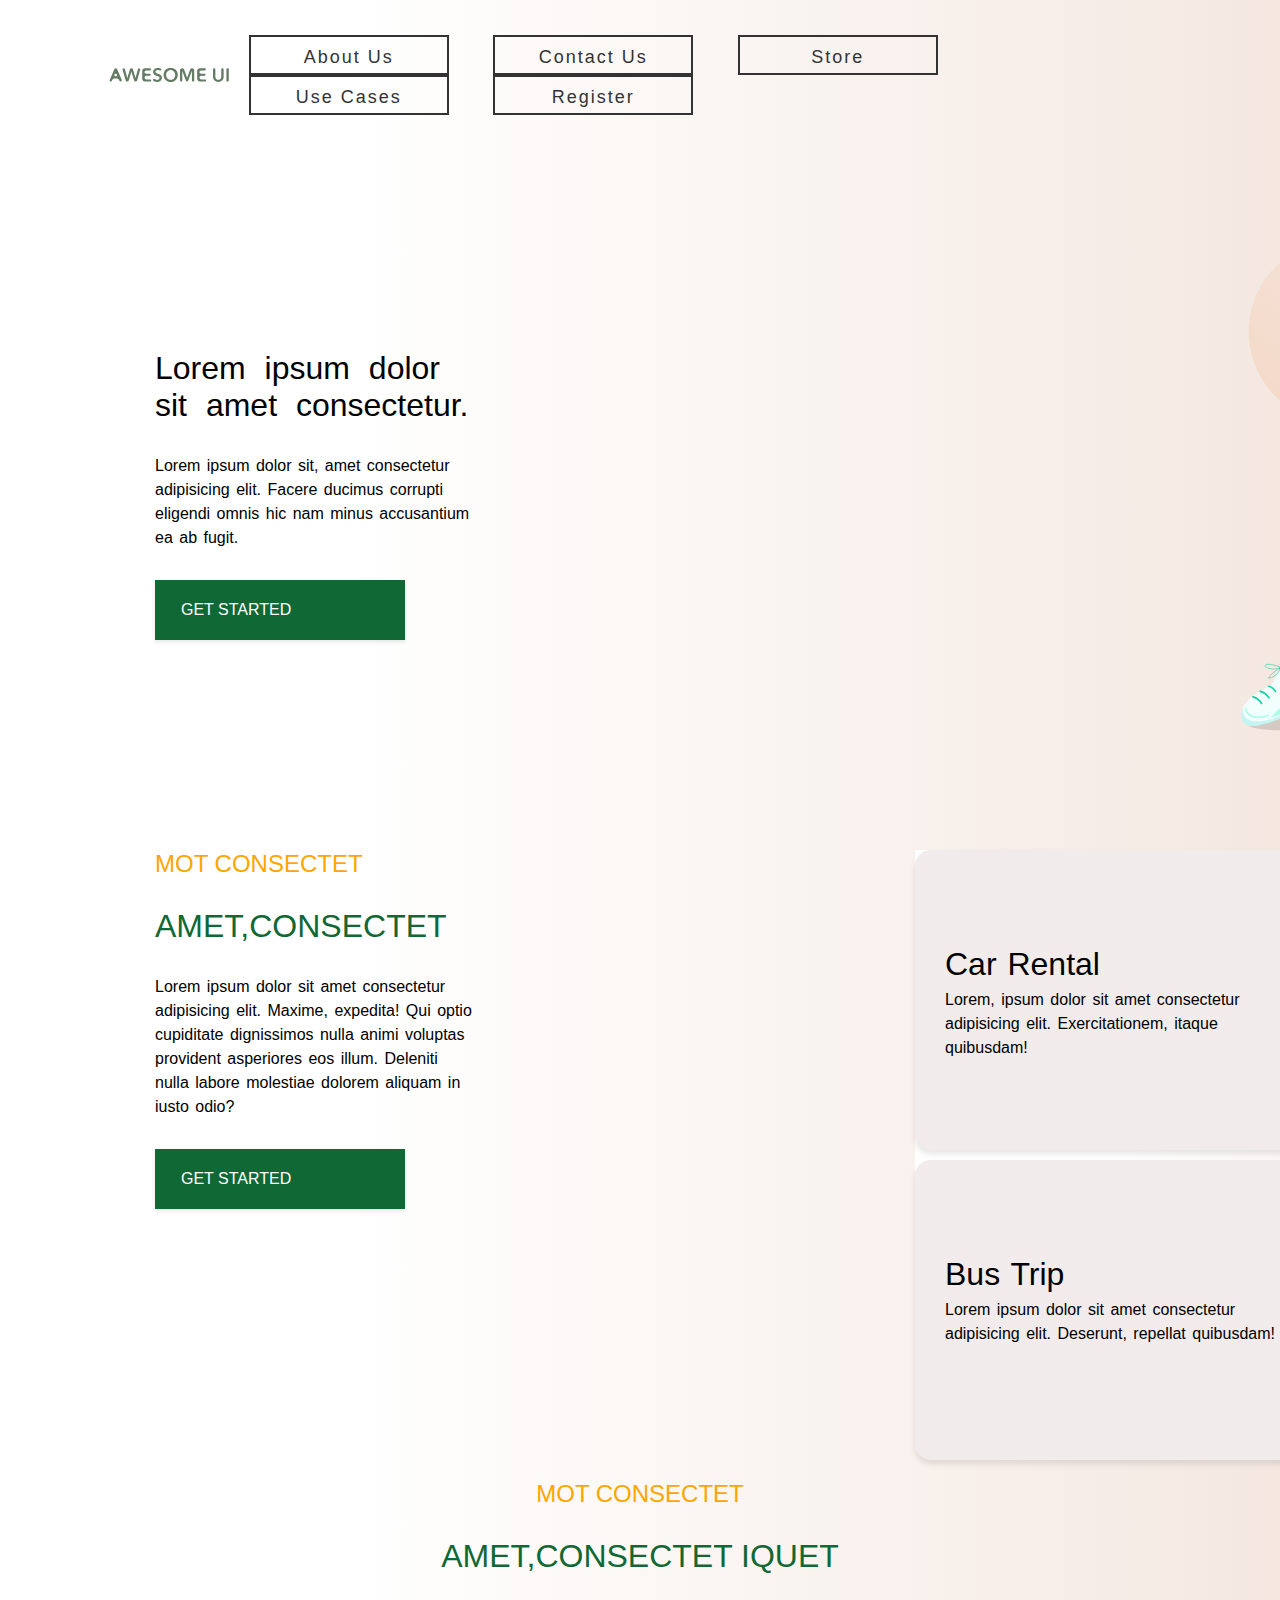
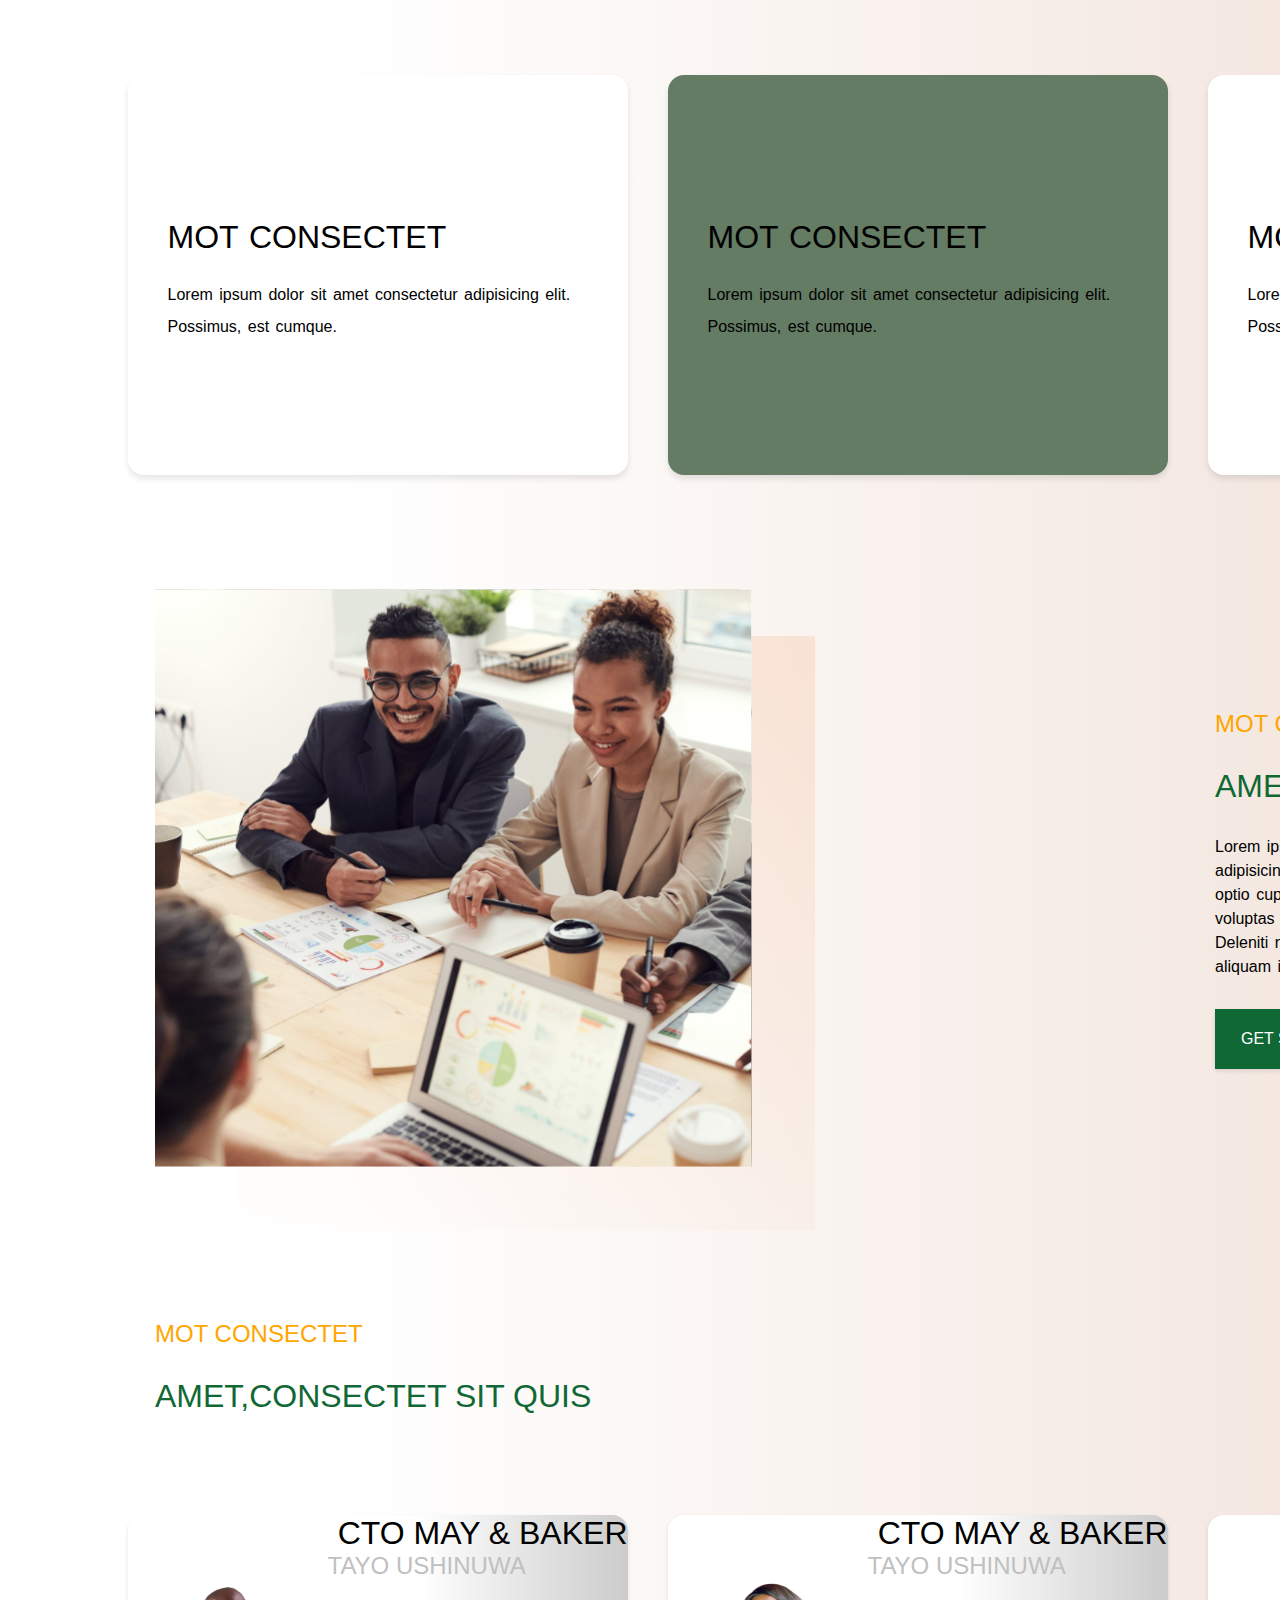
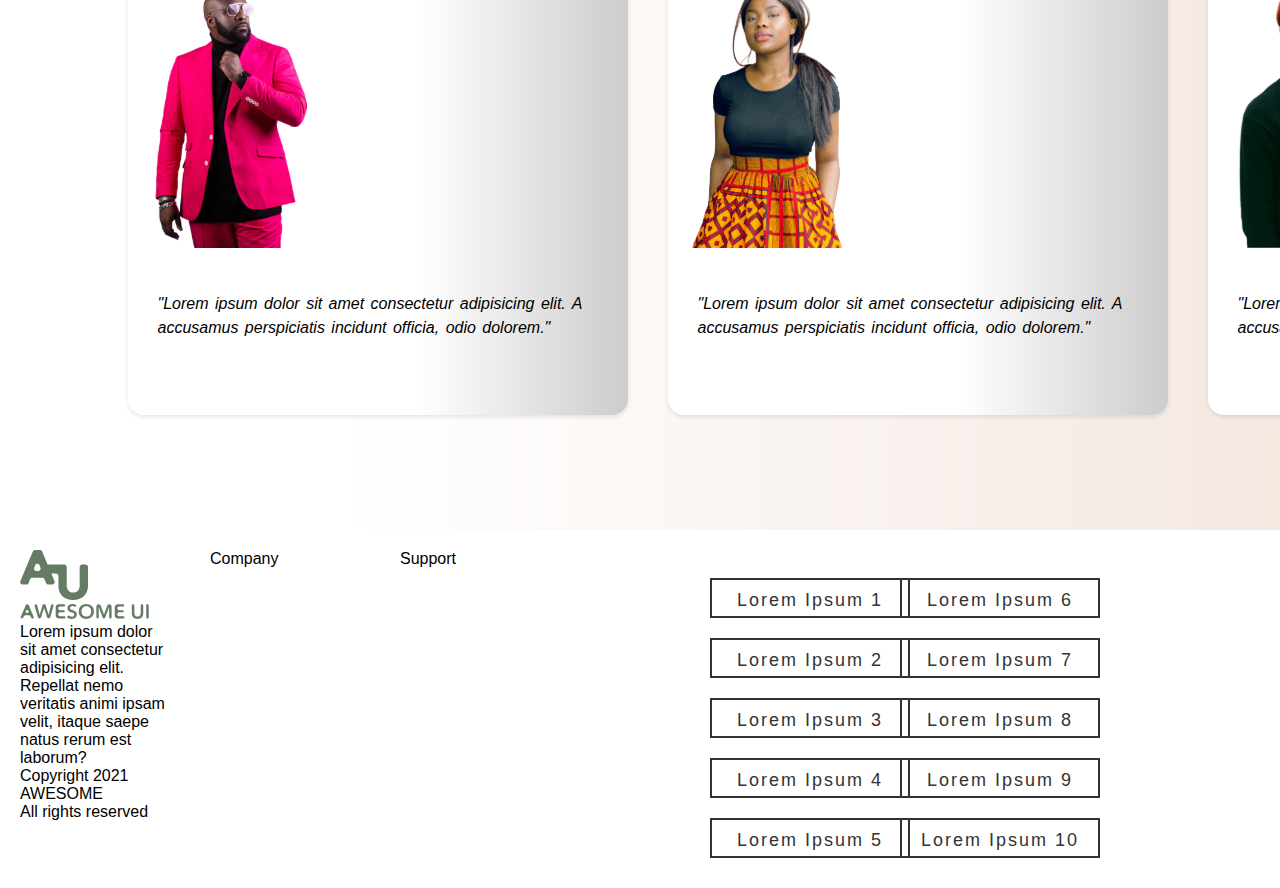
<file: index.html>
<!DOCTYPE html>
<html lang="en">

<head>
    <meta charset="UTF-8">
    <meta name="viewport" content="width=device-width, initial-scale=1.0">
    <title>AwesomeUI</title>
    <link rel="stylesheet" href="style.css">
</head>

<body>
    <div>
        <div class="container-1">
            <div class="navbar">
                <img src="AWESOME UI.svg" class="logo">
                <div class="wrapper">
                    <ul>
                        <li><a href="#"><span>About Us</span></a></li>
                        <li><a href="#"><span>Contact Us</span></a></li>
                        <li><a href="#"><span>Store</span></a></li>
                        <li><a href="#"><span>Use Cases</span></a></li>
                        <li><a href="#"><span>Register</span></a></li>
                    </ul>
                </div>
            </div>
            <div>
                <img src="Group 2574.svg" class="tennis">
            </div>
            <div class="text-box">
                <h1>Lorem ipsum dolor sit amet consectetur.</h1>
                <p>Lorem ipsum dolor sit, amet consectetur adipisicing elit. Facere ducimus corrupti eligendi omnis hic
                    nam minus accusantium ea ab fugit.
                </p>
                <button class="button-37" role="button">GET STARTED</button>
            </div>
        </div>
        <div class="container-2">
            <div class="services services-1">
                <div class="car">
                    <h1>Car Rental</h1>
                    <p>Lorem, ipsum dolor sit amet consectetur adipisicing elit. Exercitationem, itaque quibusdam!</p>
                </div>
                <div class="boat">
                    <h1>Boat Cruise</h1>
                    <p>Lorem ipsum, dolor sit amet consectetur adipisicing elit. Repudiandae, porro molestias.</p>
                </div>
                <div class="bus">
                    <h1>Bus Trip</h1>
                    <p>Lorem ipsum dolor sit amet consectetur adipisicing elit. Deserunt, repellat quibusdam!</p>
                </div>
                <div class="trip">
                    <h1>Road Trip</h1>
                    <p>Lorem ipsum dolor sit amet consectetur adipisicing elit. Ducimus, assumenda deserunt.</p>
                </div>
            </div>
            <div class="amet">
                <h2>MOT CONSECTET</h2>
                <h1>AMET,CONSECTET</h1>
                <p>Lorem ipsum dolor sit amet consectetur adipisicing elit. Maxime, expedita! Qui optio cupiditate
                    dignissimos nulla animi voluptas provident asperiores eos illum. Deleniti nulla labore molestiae
                    dolorem aliquam in iusto odio?
                </p>
                <button class="button-37" role="button">GET STARTED</button>
            </div>
        </div>
    <div class="container-3">
        <div class="header">
            <h2>MOT CONSECTET</h2>
            <h1>AMET,CONSECTET IQUET</h1>
        </div>
        <div class="consectet consectet-1">
            <div class="first">
                <h1>MOT CONSECTET</h1>
                <p>Lorem ipsum dolor sit amet consectetur adipisicing elit. Possimus, est cumque.</p>
            </div>
            <div class="second">
                <h1>MOT CONSECTET</h1>
                <p>Lorem ipsum dolor sit amet consectetur adipisicing elit. Possimus, est cumque.</p>
            </div>
            <div class="third">
                <h1>MOT CONSECTET</h1>
                <p>Lorem ipsum dolor sit amet consectetur adipisicing elit. Possimus, est cumque.</p>
            </div>
        </div>
    </div>
    <div class="container-4">
        <div>
            <img src="Group 2571.svg" class="consultation">
        </div>
        <div class="amet-2">
            <h2>MOT CONSECTET</h2>
            <h1>AMET,CONSECTET</h1>
            <p>Lorem ipsum dolor sit amet consectetur adipisicing elit. Maxime, expedita! Qui optio cupiditate
                dignissimos nulla animi voluptas provident asperiores eos illum. Deleniti nulla labore molestiae
                dolorem aliquam in iusto odio?
            </p>
            <button class="button-37" role="button">GET STARTED</button>
        </div>
    </div>
    <div class="container-5">
        <div class="textbox-greet">
            <h2>MOT CONSECTET</h2>
            <h1>AMET,CONSECTET SIT QUIS</h1>
        </div>
        <div class="container container-6">
            <div class="one">
                <h1>CTO MAY & BAKER</h1>
                <h2>TAYO USHINUWA</h2>
                <img src="r.svg" class="foto-1">
                <p>"Lorem ipsum dolor sit amet consectetur adipisicing elit. A accusamus perspiciatis incidunt officia, odio dolorem."</p>
            </div>
            <div class="two">
                <h1>CTO MAY & BAKER</h1>
                <h2>TAYO USHINUWA</h2>
                <img src="leon-ell-f6HbVnGtNnY-unsplash-removebg-preview 1.svg" class="foto-2">
                <p>"Lorem ipsum dolor sit amet consectetur adipisicing elit. A accusamus perspiciatis incidunt officia, odio dolorem."</p>
            </div>
            <div class="three">
                <h1>CTO MAY & BAKER</h1>
                <h2>TAYO USHINUWA</h2>
                <img src="philip-martin-D6MmPV6SHqg-unsplash-removebg-preview 1.svg" class="foto-3">
                <p>"Lorem ipsum dolor sit amet consectetur adipisicing elit. A accusamus perspiciatis incidunt officia, odio dolorem."</p>
            </div>
        </div>
    </div>
    <footer class="site-footer">
        <div class="Container">
            <div class="col">
                <img src="A U.svg">
                <img src="AWESOME UI.svg">
                <p>Lorem ipsum dolor sit amet consectetur adipisicing elit. Repellat nemo veritatis animi ipsam velit, itaque saepe natus rerum est laborum?</p>
                <p>Copyright 2021 AWESOME</p>
                <p>All rights reserved</p>
            </div>
            <div class="col">
                <h4>Company</h4>
                <ul>
                    <li><a href="#">Lorem Ipsum 1</a></li>
                    <li><a href="#">Lorem Ipsum 2</a></li>
                    <li><a href="#">Lorem Ipsum 3</a></li>
                    <li><a href="#">Lorem Ipsum 4</a></li>
                    <li><a href="#">Lorem Ipsum 5</a></li>
                </ul>
            </div>
            <div class="col">
                <h4>Support</h4>
                <ul>
                    <li><a href="#">Lorem Ipsum 6</a></li>
                    <li><a href="#">Lorem Ipsum 7</a></li>
                    <li><a href="#">Lorem Ipsum 8</a></li>
                    <li><a href="#">Lorem Ipsum 9</a></li>
                    <li><a href="#">Lorem Ipsum 10</a></li>
                </ul>
                <!-- Nespejau pabaigti..:( -->
            </div>
        </div>
    </footer>
</div>
</body>

</html>
</file>
<file: style.css>
*,*::before,*::after {
    box-sizing: border-box
}

*{
    margin: 0;
    padding: 0;
    font-family: "Work Sans", sans-serif;
    font-optical-sizing: auto;
    font-weight: 400;
    font-style: normal;
}

.container-1{
    background: rgb(255,255,255);
    background: linear-gradient(90deg, rgba(255,255,255,1) 27%, rgba(244,232,225,1) 100%);
    max-width: 100%;
    min-height: 70vh;
    margin-left: auto;
    margin-right: auto;
    padding-left: 15px;
    padding-right: 15px;

}

.navbar{
    width: 85%;
    margin:auto;
    padding: 35px 0;
    display: flex;
    align-items: center;
    justify-content: space-between;
}

.logo{
    width: 120px;
    cursor: pointer;
}

.navbar ul li{
    list-style: none;
    display:inline-block;
    margin: 0 20px;
}

.text-box{
    height: 500px;
    width: 600px;
    color: black;
    align-items: start;
    padding-left: 140px;
    padding-right: 140px;
    margin-top: 200px;

}

.text-box h1{
    line-height: 1,4;
    word-spacing: 10px;
    margin-bottom: 30px;

}

.text-box p{
    word-spacing: 10px;
    margin-bottom: 10px;
    line-height: 1.5;
    word-spacing: 2px;
}


.button-37 {
    background-color: #106835;
    border: 1px solid  #106835;
    border-radius: none;
    height: 60px;
    width: 250px;
    margin-top: 20px;
    box-shadow: rgba(0, 0, 0, .1) 0 2px 4px 0;
    box-sizing: border-box;
    color: #fff;
    cursor: pointer;
    font-family: "Akzidenz Grotesk BQ Medium", -apple-system, BlinkMacSystemFont, sans-serif;
    font-size: 16px;
    font-weight: 400;
    outline: none;
    outline: 0;
    padding: 10px 25px;
    text-align: start;
    transform: translateY(0);
    transition: transform 150ms, box-shadow 150ms;
    user-select: none;
    -webkit-user-select: none;
    touch-action: manipulation;
    
  }

  a{
    display: block;
    width: 200px;
    height: 40px;
    line-height: 40px;
    font-size: 18px;
    font-family: sans-serif;
    text-decoration: none;
    color: #333;
    border: 2px solid #333;
    letter-spacing: 2px;
    text-align: center;
    position: relative;
    transition: all .35s;
  }
  
  a span{
    position: relative;
    z-index: 2;
  }
  
  a:after{
    position: absolute;
    content: "";
    top: 0;
    left: 0;
    width: 0;
    height: 100%;
    background: #106835;
    transition: all .35s;
  }
  
  a:hover{
    color: #fff;
  }
  
  a:hover:after{
    width: 100%;
  }

  
  .tennis{
    display:grid;
    position: absolute;
    margin-left: 1200px;
  }
  
  .button-37:hover {
    box-shadow: rgba(0, 0, 0, .15) 0 3px 9px 0;
    transform: translateY(-2px);
  }

  .container-2{
    background: rgb(255,255,255);
    background: linear-gradient(90deg, rgba(255,255,255,1) 27%, rgba(244,232,225,1) 100%); 
    max-width: 100%;
    min-height: 70vh;
    margin-left: auto;
    margin-right: auto;
    padding-left: 15px;
    padding-right: 15px;

}

.amet {
    height: 500px;
    width: 600px;
    color: black;
    align-items: start;
    padding-left: 140px;
    padding-right: 140px;
}

.amet h1{
    line-height: 1,4;
    word-spacing: 10px;
    margin-bottom: 30px;
    color: #106835;

}

.amet h2{
    margin-bottom: 30px;
    color: orange;
}


.amet p{
    word-spacing: 10px;
    margin-bottom: 10px;
    line-height: 1.5;
    word-spacing: 2px;
}

.services{
    height: 600px;
    width: 800px;
    background: rgb(255,255,255);
    background: linear-gradient(90deg, rgba(255,255,255,1) 27%, rgba(244,232,225,1) 100%);
    display: grid;
    position: absolute;
    margin-left: 900px;
}

.services-1{
    display:grid;
    grid-template-columns: 400px 400px;
    grid-template-rows: 300px 300px; 
    row-gap: 10px;
    gap: 10px;
}

.car{
    background-color: rgb(241, 235, 235);
    border-radius: 1rem;
    padding: 90px 0;
    box-shadow: rgba(0, 0, 0, .1) 0 4px 6px 0;
    padding-left: 30px;
    padding-right: 30px;
    line-height: 1.5;
    word-spacing: 2px;
}

.boat{
    background-color: rgb(241, 235, 235);
    border-radius: 1rem;
    padding: 90px 0;
    box-shadow: rgba(0, 0, 0, .1) 0 4px 6px 0;
    padding-left: 30px;
    padding-right: 30px;
    line-height: 1.5;
    word-spacing: 2px;
    
}

.bus{
    background-color: rgb(241, 235, 235);
    border-radius: 1rem;
    padding: 90px 0;
    box-shadow: rgba(0, 0, 0, .1) 0 4px 6px 0;
    padding-left: 30px;
    padding-right: 30px;
    line-height: 1.5;
    word-spacing: 2px;
}

.trip{
    background-color: rgb(241, 235, 235);
    border-radius: 1rem;
    padding: 90px 0;
    box-shadow: rgba(0, 0, 0, .1) 0 4px 6px 0;
    padding-left: 30px;
    padding-right: 30px;
    
}

.container-3{
    background: rgb(255,255,255);
    background: linear-gradient(90deg, rgba(255,255,255,1) 27%, rgba(244,232,225,1) 100%);
    max-width: 100%;
    min-height: 70vh;
    margin-left: auto;
    margin-right: auto;
    padding-left: 15px;
    padding-right: 15px;
}

.header h2{
    text-align: center;
    margin-bottom: 30px;
}

.header h1{
    text-align: center;
    margin-bottom: 20px;
}

.consectet{
    height: 400px;
    width: 1500px;
    margin-left: 9%;
}

.consectet-1{
    display: grid;
    grid-template-columns: 500px  500px  500px;
    gap: 40px;
}

.consectet-1 h1{
    margin-bottom: 10px;
}

.header h2{
    color: orange;
}

.header h1{
    color: #106835;
    margin-bottom: 100px;
}

.first{
    background-color: rgb(255, 255, 255); 
    border-radius: 1rem;
    box-shadow: rgba(0, 0, 0, .1) 0 4px 6px 0;
    padding: 130px 0;
    padding-left: 40px;
    padding-right: 40px;
    line-height: 2;
    word-spacing: 2px;
}

.second{
    background-color: rgb(100, 123, 100);
    border-radius: 1rem;
    box-shadow: rgba(0, 0, 0, .1) 0 4px 6px 0;
    padding: 130px 0;
    padding-left: 40px;
    padding-right: 40px;
    line-height: 2;
    word-spacing: 2px;
}

.third{
    background-color: rgb(255, 255, 255); 
    border-radius: 1rem;
    box-shadow: rgba(0, 0, 0, .1) 0 4px 6px 0;
    padding: 130px 0;
    padding-left: 40px;
    padding-right: 40px;
    line-height: 2;
    word-spacing: 2px;
}

.container-4{
    background: rgb(255,255,255);
    background: linear-gradient(90deg, rgba(255,255,255,1) 27%, rgba(244,232,225,1) 100%);
    max-width: 100%;
    min-height: 90vh;
    margin-left: auto;
    margin-right: auto;
    padding-left: 15px;
    padding-right: 15px;
}

.consultation{
    height: 800px;
    width: 800px;
    position: absolute;
    padding-left: 140px;
}

.amet-2 {
    height: 500px;
    width: 600px;
    color: black;
    align-items: start;
    padding-left: 140px;
    padding-right: 140px;
    margin-left: 1000px;
    padding: 200px;
}

.amet-2 h1{
    line-height: 1,4;
    word-spacing: 10px;
    margin-bottom: 30px;
    color: #106835;

}

.amet-2 h2{
    margin-bottom: 30px;
    color: orange;
    width: 300px;
}


.amet-2 p{
    word-spacing: 10px;
    margin-bottom: 10px;
    line-height: 1.5;
    word-spacing: 2px;
    width: 300px;
}

.container-5{
    background: rgb(255,255,255);
    background: linear-gradient(90deg, rgba(255,255,255,1) 27%, rgba(244,232,225,1) 100%);
    max-width: 100%;
    min-height: 90vh;
    margin-left: auto;
    margin-right: auto;
    padding-left: 15px;
    padding-right: 15px;
}

.textbox-greet{
    padding-left: 140px;

}

.textbox-greet h2{
    padding-bottom: 30px;
    color: orange;
}

.textbox-greet h1{
    padding-bottom: 100px;
    color: #106835;
}

.container{
    height: 500px;
    width: 1500px;
    margin-left: 9%;
}

.container-6{
    display: grid;
    grid-template-columns: 500px  500px  500px;
    gap: 40px;
}

.one{
    background: rgb(255,255,255);
    background: linear-gradient(90deg, rgba(255,255,255,1) 58%, rgba(204,204,204,1) 100%);
    border-radius: 1rem;
    box-shadow: rgba(0, 0, 0, .1) 0 2px 4px 0;
}

.two{
    background: rgb(255,255,255);
    background: linear-gradient(90deg, rgba(255,255,255,1) 58%, rgba(204,204,204,1) 100%);
    border-radius: 1rem;
    box-shadow: rgba(0, 0, 0, .1) 0 2px 4px 0;

}

.three{
    background: rgb(255,255,255);
    background: linear-gradient(90deg, rgba(255,255,255,1) 58%, rgba(204,204,204,1) 100%);
    border-radius: 1rem;
    box-shadow: rgba(0, 0, 0, .1) 0 2px 4px 0;
}

.container-6 h1{
    text-align: end;
}

.container-6 h2{
    padding-left: 40%;
    color: silver;
}

.container-6 img{
    padding-left: 1.5rem;
}

.container-6 p{
    padding-left: 30px;
    padding-right: 30px;
    padding-top: 40px;
    font-style: oblique 5deg;
    line-height: 1.5;
    word-spacing: 2px;
}

.site-footer{
    background-color: rgb(240, 220, 197);
    width: 100%;
    position: relative;
    height: auto;
    
}

.site-footer .col{
    width: 190px;
    height: auto;
    float: left;
    box-sizing: border-box;
    -webkit-box-sizing: border-box;
    -moz-box-sizing: border-box;
    padding: 20px 20px 20px 20px;
  }

.site-footer.col h1 {
    margin: 0;
    padding: 0;
    font-family: inherit;
    font-size: 12px;
    line-height: 17px;
    padding: 20px 0px 5px 0px;
    color: rgba(255,255,255,0.2);
    font-weight: normal;
    text-transform: uppercase;
    letter-spacing: 0.250em;
  }

  .site-footer .col ul{
    list-style-type: none;
    margin: 0;
    padding: 0;
  }

  .site-footer .col ul li {
    color: #999999;
    font-size: 14px;
    font-family: inherit;
    font-weight: bold;
    padding: 10px 100px 10px 10px;
    cursor: pointer;
    padding-left: 500px;
    
  }
</file>
